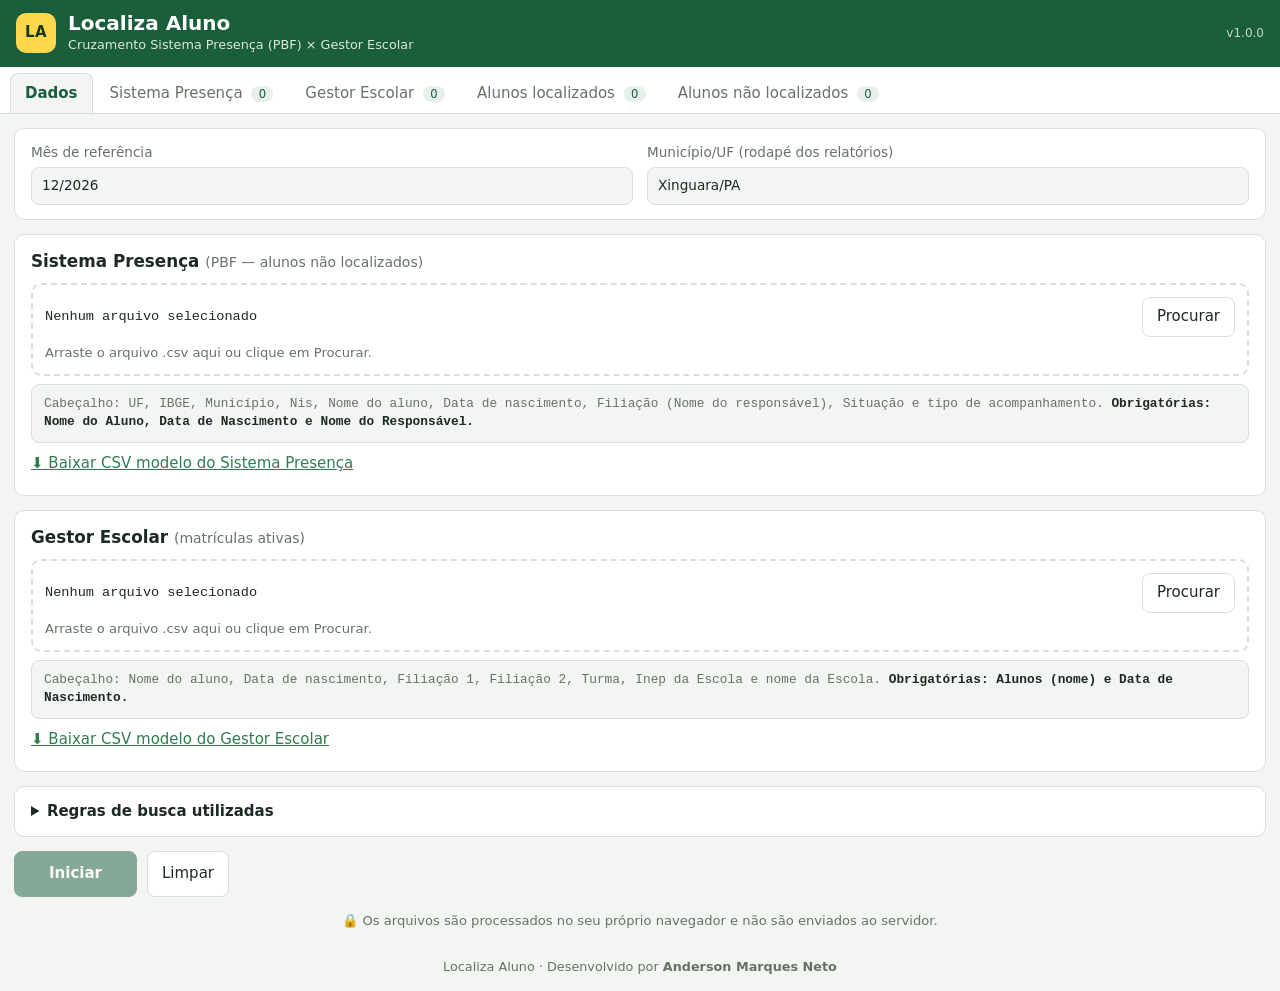
<file: app/index.html>
<!doctype html>
<html lang="pt-BR">
<head>
  <meta charset="utf-8">
  <meta name="viewport" content="width=device-width, initial-scale=1">
  <meta name="theme-color" content="#1b5e3b">
  <title>Localiza Aluno</title>
  <link rel="stylesheet" href="css/style.css">
</head>
<body>
  <header class="app-header">
    <div class="brand">
      <span class="logo" aria-hidden="true">LA</span>
      <div>
        <h1>Localiza Aluno</h1>
        <p>Cruzamento Sistema Presença (PBF) × Gestor Escolar</p>
      </div>
    </div>
    <span class="ver">v1.0.0</span>
  </header>

  <nav class="tabs" role="tablist" aria-label="Seções">
    <button class="tab active" role="tab" data-tab="dados">Dados</button>
    <button class="tab" role="tab" data-tab="pbf">Sistema Presença <span class="badge" id="b-pbf">0</span></button>
    <button class="tab" role="tab" data-tab="ge">Gestor Escolar <span class="badge" id="b-ge">0</span></button>
    <button class="tab" role="tab" data-tab="loc">Alunos localizados <span class="badge" id="b-loc">0</span></button>
    <button class="tab" role="tab" data-tab="nloc">Alunos não localizados <span class="badge" id="b-nloc">0</span></button>
  </nav>

  <main>
    <!-- ============ DADOS ============ -->
    <section id="tab-dados" class="panel active">
      <div class="card">
        <div class="row-fields">
          <label class="field">
            <span>Mês de referência</span>
            <input id="mesRef" type="text" inputmode="numeric" maxlength="7" placeholder="mm/aaaa" autocomplete="off">
          </label>
          <label class="field">
            <span>Município/UF (rodapé dos relatórios)</span>
            <input id="local" type="text" placeholder="Ex.: Xinguara/PA" autocomplete="off">
          </label>
        </div>
      </div>

      <div class="card">
        <h2>Sistema Presença <small>(PBF — alunos não localizados)</small></h2>
        <div class="drop" id="drop-pbf" tabindex="0">
          <input type="file" id="file-pbf" accept=".csv,text/csv" hidden>
          <div class="file-line">
            <span class="file-name" id="name-pbf">Nenhum arquivo selecionado</span>
            <button class="btn" type="button" data-pick="pbf">Procurar</button>
          </div>
          <p class="hint">Arraste o arquivo .csv aqui ou clique em Procurar.</p>
        </div>
        <div class="status" id="status-pbf"></div>
        <div class="header-box">Cabeçalho: UF, IBGE, Município, Nis, Nome do aluno, Data de nascimento, Filiação (Nome do responsável), Situação e tipo de acompanhamento. <em>Obrigatórias: Nome do Aluno, Data de Nascimento e Nome do Responsável.</em></div>
        <button class="link" type="button" data-model="pbf">⬇ Baixar CSV modelo do Sistema Presença</button>
      </div>

      <div class="card">
        <h2>Gestor Escolar <small>(matrículas ativas)</small></h2>
        <div class="drop" id="drop-ge" tabindex="0">
          <input type="file" id="file-ge" accept=".csv,text/csv" hidden>
          <div class="file-line">
            <span class="file-name" id="name-ge">Nenhum arquivo selecionado</span>
            <button class="btn" type="button" data-pick="ge">Procurar</button>
          </div>
          <p class="hint">Arraste o arquivo .csv aqui ou clique em Procurar.</p>
        </div>
        <div class="status" id="status-ge"></div>
        <div class="header-box">Cabeçalho: Nome do aluno, Data de nascimento, Filiação 1, Filiação 2, Turma, Inep da Escola e nome da Escola. <em>Obrigatórias: Alunos (nome) e Data de Nascimento.</em></div>
        <button class="link" type="button" data-model="ge">⬇ Baixar CSV modelo do Gestor Escolar</button>
      </div>

      <details class="card rules">
        <summary>Regras de busca utilizadas</summary>
        <table class="mini">
          <thead><tr><th>Código</th><th>O que precisa coincidir entre PBF e GE</th></tr></thead>
          <tbody id="rulesBody"></tbody>
        </table>
        <p class="hint">As regras são testadas na ordem acima; a primeira que coincidir define o código exibido na coluna “Pesq.”. Acentos, maiúsculas e espaços extras são ignorados na comparação.</p>
      </details>

      <div class="actions">
        <button class="btn primary big" id="btnIniciar" type="button" disabled>Iniciar</button>
        <button class="btn" id="btnLimpar" type="button">Limpar</button>
      </div>
      <div class="progress" id="progress" hidden><div class="bar" id="bar">0%</div></div>
      <p class="privacy">🔒 Os arquivos são processados no seu próprio navegador e não são enviados ao servidor.</p>
    </section>

    <!-- ============ TABELAS ============ -->
    <section id="tab-pbf" class="panel"></section>
    <section id="tab-ge" class="panel"></section>
    <section id="tab-loc" class="panel"></section>
    <section id="tab-nloc" class="panel"></section>
  </main>

  <footer class="app-footer">Localiza Aluno · Desenvolvido por <strong>Anderson Marques Neto</strong></footer>

  <!-- visualizador de PDF -->
  <div class="modal" id="viewer" hidden>
    <div class="modal-box">
      <div class="modal-bar">
        <strong id="viewerTitle">Relatório</strong>
        <span>
          <button class="btn" id="viewerDownload" type="button">Baixar PDF</button>
          <button class="btn" id="viewerPrint" type="button">Imprimir</button>
          <button class="btn" id="viewerClose" type="button">Fechar ✕</button>
        </span>
      </div>
      <iframe id="viewerFrame" title="Relatório"></iframe>
    </div>
  </div>
  <div class="busy" id="busy" hidden><div class="spinner"></div><span id="busyMsg">Gerando relatório…</span></div>

  <script src="vendor/papaparse.min.js"></script>
  <script src="vendor/jspdf.umd.min.js"></script>
  <script src="vendor/jspdf.plugin.autotable.min.js"></script>
  <script src="js/matching.js"></script>
  <script src="js/reports.js"></script>
  <script src="js/app.js"></script>
</body>
</html>
</file>
<file: app/css/style.css>
:root{
  --green:#1b5e3b; --green-2:#2f7d4f; --green-soft:#e7f1ea; --yellow:#fff8c9;
  --bg:#f3f5f3; --card:#fff; --text:#1d2a22; --muted:#667267; --line:#d8dfd9;
  --danger:#b3261e; --ok:#1b7a43; --radius:10px;
}
@media (prefers-color-scheme: dark){
  :root{--bg:#121714;--card:#1b231e;--text:#e6ece7;--muted:#9aa89d;--line:#2e3b32;--green-soft:#22332a;--yellow:#2b2a14}
}
*{box-sizing:border-box}
html,body{margin:0}
body{font:15px/1.45 system-ui,-apple-system,"Segoe UI",Roboto,sans-serif;background:var(--bg);color:var(--text);min-height:100vh;display:flex;flex-direction:column}
.app-header{background:var(--green);color:#fff;display:flex;align-items:center;justify-content:space-between;padding:12px 16px;gap:12px}
.brand{display:flex;align-items:center;gap:12px;min-width:0}
.logo{width:40px;height:40px;border-radius:10px;background:#ffd84d;color:#14391f;display:grid;place-items:center;font-weight:800;letter-spacing:.5px;flex:none}
.app-header h1{margin:0;font-size:1.25rem;line-height:1.1}
.app-header p{margin:2px 0 0;font-size:.8rem;opacity:.85}
.ver{font-size:.75rem;opacity:.75;flex:none}

.tabs{display:flex;gap:2px;background:var(--card);border-bottom:1px solid var(--line);padding:6px 10px 0;overflow-x:auto;scrollbar-width:thin;position:sticky;top:0;z-index:5}
.tab{border:1px solid transparent;border-bottom:none;background:none;color:var(--muted);padding:9px 14px;cursor:pointer;font:inherit;white-space:nowrap;border-radius:8px 8px 0 0}
.tab:hover{color:var(--text)}
.tab.active{background:var(--bg);color:var(--green);font-weight:600;border-color:var(--line)}
@media (prefers-color-scheme: dark){.tab.active{color:#7fd6a1}}
.badge{display:inline-block;min-width:22px;padding:0 6px;margin-left:4px;border-radius:99px;background:var(--green-soft);color:var(--green);font-size:.72rem;text-align:center}
@media (prefers-color-scheme: dark){.badge{color:#7fd6a1}}

main{flex:1;width:100%;max-width:1400px;margin:0 auto;padding:14px}
.panel{display:none}
.panel.active{display:block}
.card{background:var(--card);border:1px solid var(--line);border-radius:var(--radius);padding:14px 16px;margin-bottom:14px}
.card h2{margin:0 0 10px;font-size:1.05rem}
.card h2 small{font-weight:400;color:var(--muted)}
.row-fields{display:flex;gap:14px;flex-wrap:wrap}
.field{display:flex;flex-direction:column;gap:4px;font-size:.85rem;color:var(--muted);flex:1 1 220px}
.field input,.search{font:inherit;padding:8px 10px;border:1px solid var(--line);border-radius:8px;background:var(--bg);color:var(--text)}
.field input:focus,.search:focus{outline:2px solid var(--green-2);outline-offset:1px}

.btn{font:inherit;border:1px solid var(--line);background:var(--card);color:var(--text);padding:8px 14px;border-radius:8px;cursor:pointer}
.btn:hover{border-color:var(--green-2)}
.btn:disabled{opacity:.5;cursor:not-allowed}
.btn.primary{background:var(--green);border-color:var(--green);color:#fff}
.btn.primary:hover:not(:disabled){background:var(--green-2)}
.btn.big{padding:11px 34px;font-weight:600}
.link{background:none;border:none;color:var(--green-2);cursor:pointer;font:inherit;padding:6px 0;text-decoration:underline}

.drop{border:2px dashed var(--line);border-radius:var(--radius);padding:12px;transition:.15s}
.drop.over,.drop:focus-visible{border-color:var(--green-2);background:var(--green-soft);outline:none}
.file-line{display:flex;gap:10px;align-items:center;justify-content:space-between}
.file-name{overflow:hidden;text-overflow:ellipsis;white-space:nowrap;font-family:ui-monospace,Consolas,monospace;font-size:.85rem}
.hint{margin:6px 0 0;color:var(--muted);font-size:.82rem}
.status{margin:8px 0;font-size:.88rem}
.status.ok{color:var(--ok)}
.status.err{color:var(--danger)}
.header-box{border:1px solid var(--line);background:var(--bg);border-radius:8px;padding:10px 12px;font-family:ui-monospace,Consolas,monospace;font-size:.8rem;color:var(--muted);margin:6px 0 4px}
.header-box em{color:var(--text);font-style:normal;font-weight:600}
.rules summary{cursor:pointer;font-weight:600}
table.mini{border-collapse:collapse;margin-top:10px;width:100%}
table.mini th,table.mini td{border:1px solid var(--line);padding:6px 10px;text-align:left;font-size:.88rem}
table.mini td:first-child{font-family:ui-monospace,monospace;font-weight:700;width:90px}
.actions{display:flex;gap:10px;margin:6px 0 12px}
.progress{height:26px;background:var(--line);border-radius:6px;overflow:hidden}
.bar{height:100%;width:0;background:var(--green-2);color:#fff;font-size:.8rem;display:grid;place-items:center;transition:width .15s;min-width:38px}
.privacy{color:var(--muted);font-size:.82rem;text-align:center;margin:14px 0 0}

/* tabelas */
.toolbar{display:flex;gap:10px;flex-wrap:wrap;align-items:center;margin-bottom:10px}
.toolbar .search{flex:1 1 240px;max-width:420px}
.count{font-size:.9rem}
.count strong{font-size:1rem}
.table-wrap{overflow:auto;border:1px solid var(--line);border-radius:var(--radius);background:var(--card);max-height:62vh}
table.grid{border-collapse:collapse;width:100%;font-size:.84rem}
table.grid th{position:sticky;top:0;background:var(--green);color:#fff;text-align:left;padding:8px 10px;white-space:nowrap;font-weight:600;z-index:1}
table.grid td{padding:6px 10px;border-top:1px solid var(--line);white-space:nowrap;max-width:360px;overflow:hidden;text-overflow:ellipsis}
table.grid tbody tr:nth-child(odd){background:var(--yellow)}
table.grid tbody tr:hover{outline:1px solid var(--green-2);outline-offset:-1px}
table.grid td.c,table.grid th.c{text-align:center}
.empty{padding:36px 16px;text-align:center;color:var(--muted)}
.pager{display:flex;gap:8px;align-items:center;justify-content:flex-end;margin:10px 0;flex-wrap:wrap;font-size:.88rem}
.report-btns{display:flex;gap:8px;flex-wrap:wrap;margin-top:6px}
.legend{margin-top:12px;font-size:.8rem;color:var(--muted)}
.tag{display:inline-block;padding:1px 8px;border-radius:99px;background:var(--green-soft);color:var(--green);font-weight:700;font-size:.75rem}
@media (prefers-color-scheme: dark){.tag{color:#7fd6a1}}

.app-footer{text-align:center;color:var(--muted);font-size:.8rem;padding:14px}

/* modal / busy */
.modal{position:fixed;inset:0;background:rgba(0,0,0,.6);z-index:20;display:grid;place-items:center;padding:12px}
.modal[hidden],.busy[hidden],.progress[hidden]{display:none}
.modal-box{background:var(--card);border-radius:var(--radius);width:min(1200px,100%);height:min(92vh,100%);display:flex;flex-direction:column;overflow:hidden}
.modal-bar{display:flex;justify-content:space-between;align-items:center;gap:8px;padding:10px 12px;border-bottom:1px solid var(--line);flex-wrap:wrap}
.modal-bar span{display:flex;gap:6px;flex-wrap:wrap}
#viewerFrame{flex:1;border:0;width:100%;background:#777}
.busy{position:fixed;inset:0;z-index:30;background:rgba(0,0,0,.45);display:flex;gap:12px;align-items:center;justify-content:center;color:#fff;font-weight:600}
.spinner{width:28px;height:28px;border:3px solid rgba(255,255,255,.35);border-top-color:#fff;border-radius:50%;animation:sp .8s linear infinite}
@keyframes sp{to{transform:rotate(360deg)}}

@media (max-width:600px){
  main{padding:10px}
  .app-header p{display:none}
  .file-line{flex-direction:column;align-items:stretch}
  .btn.big{width:100%}
  .actions{flex-direction:column}
  .report-btns .btn{flex:1 1 45%}
  .pager{justify-content:center}
  table.grid{font-size:.78rem}
}
</file>
